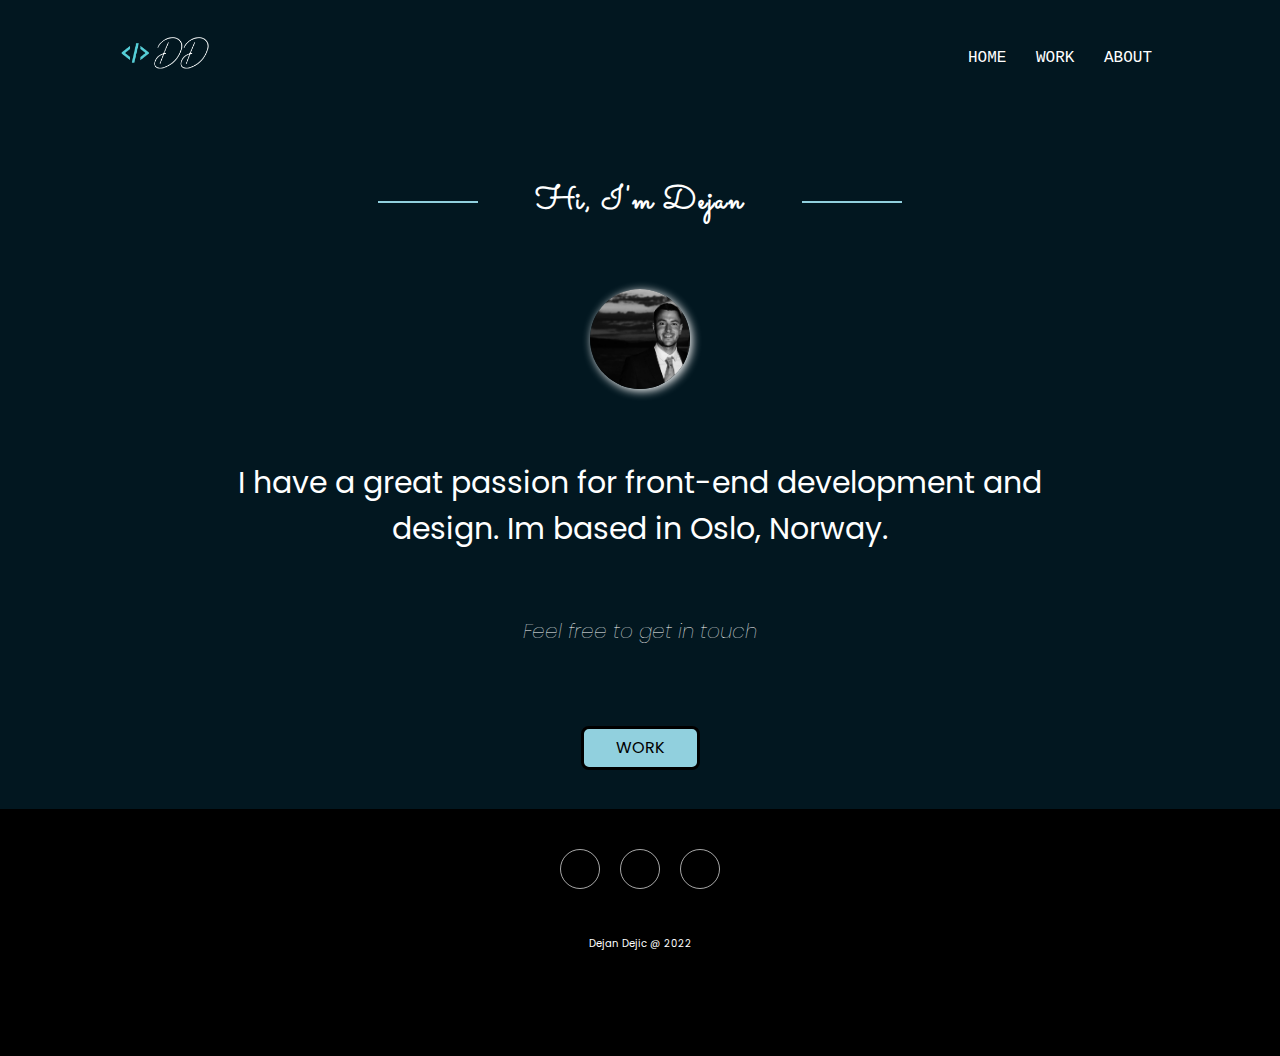
<file: index.html>
<!DOCTYPE html>
<html lang="en">

<head>
  <meta charset="UTF-8">
  <meta http-equiv="X-UA-Compatible" content="IE=edge">
  <meta name="viewport" content="width=device-width, initial-scale=1.0">
  <meta name="description" content="The universe of shoes made by ShoesByDD. Nike, K-Swiss and much more">
  <title>Home page</title>
  <link href="https://cdn.jsdelivr.net/npm/bootstrap@5.1.3/dist/css/bootstrap.min.css" rel="stylesheet" integrity="sha384-1BmE4kWBq78iYhFldvKuhfTAU6auU8tT94WrHftjDbrCEXSU1oBoqyl2QvZ6jIW3" crossorigin="anonymous">
  <link rel="stylesheet" href="https://cdnjs.cloudflare.com/ajax/libs/font-awesome/6.0.0-beta2/css/all.min.css"
  integrity="sha512-YWzhKL2whUzgiheMoBFwW8CKV4qpHQAEuvilg9FAn5VJUDwKZZxkJNuGM4XkWuk94WCrrwslk8yWNGmY1EduTA=="
  crossorigin="anonymous" referrerpolicy="no-referrer" />
  <link href="css/style.css" rel="stylesheet">
</head>

<body>
  <header>
    <a href="#" class="logo"><img src="images/3f320a4b-db79-479c-8be3-c5a299585dab.png" alt="Logo"></a>
    <div id="hamburger" class="fas fa-bars"></div>
    <nav class="navbar" id="navbar">
      <a href="#home" class="nav-item active">HOME</a>
      <a href="work.html" class="nav-item">WORK</a>
      <a href="about.html" class="nav-item">ABOUT</a>
    </nav>
  </header>

  <section class="intro-container">
    <h1 class="home-title">Hi, I'm Dejan</h1>
    <div class="product-box">
    <img src="images/1594217593320.jpeg" alt="Intro img" class="intro-img">
    <p>I have a great passion for front-end development and design. Im based in Oslo, Norway.</p>
    <p class="undertext">Feel free to get in touch</p>
    <a href="work.html" class="button">WORK</a>
    </div>
  </section>

  <section class="footer">
    <div class="social">
      <a href="https://www.linkedin.com/in/dejan-dejic-8a02261b1/"><i class="fab fa-instagram"></i></a>
      <a href="https://www.linkedin.com/in/dejan-dejic-8a02261b1/"><i class="fab fa-facebook-f"></i></a>
      <a href="https://www.linkedin.com/in/dejan-dejic-8a02261b1/"><i class="fab fa-linkedin"></i></a>
    </div>
    <p class="copyright">
     Dejan Dejic @ 2022
    </p>
  </section>
  <script src="js/index.js" type="module"></script>
</body>
</html>
</file>
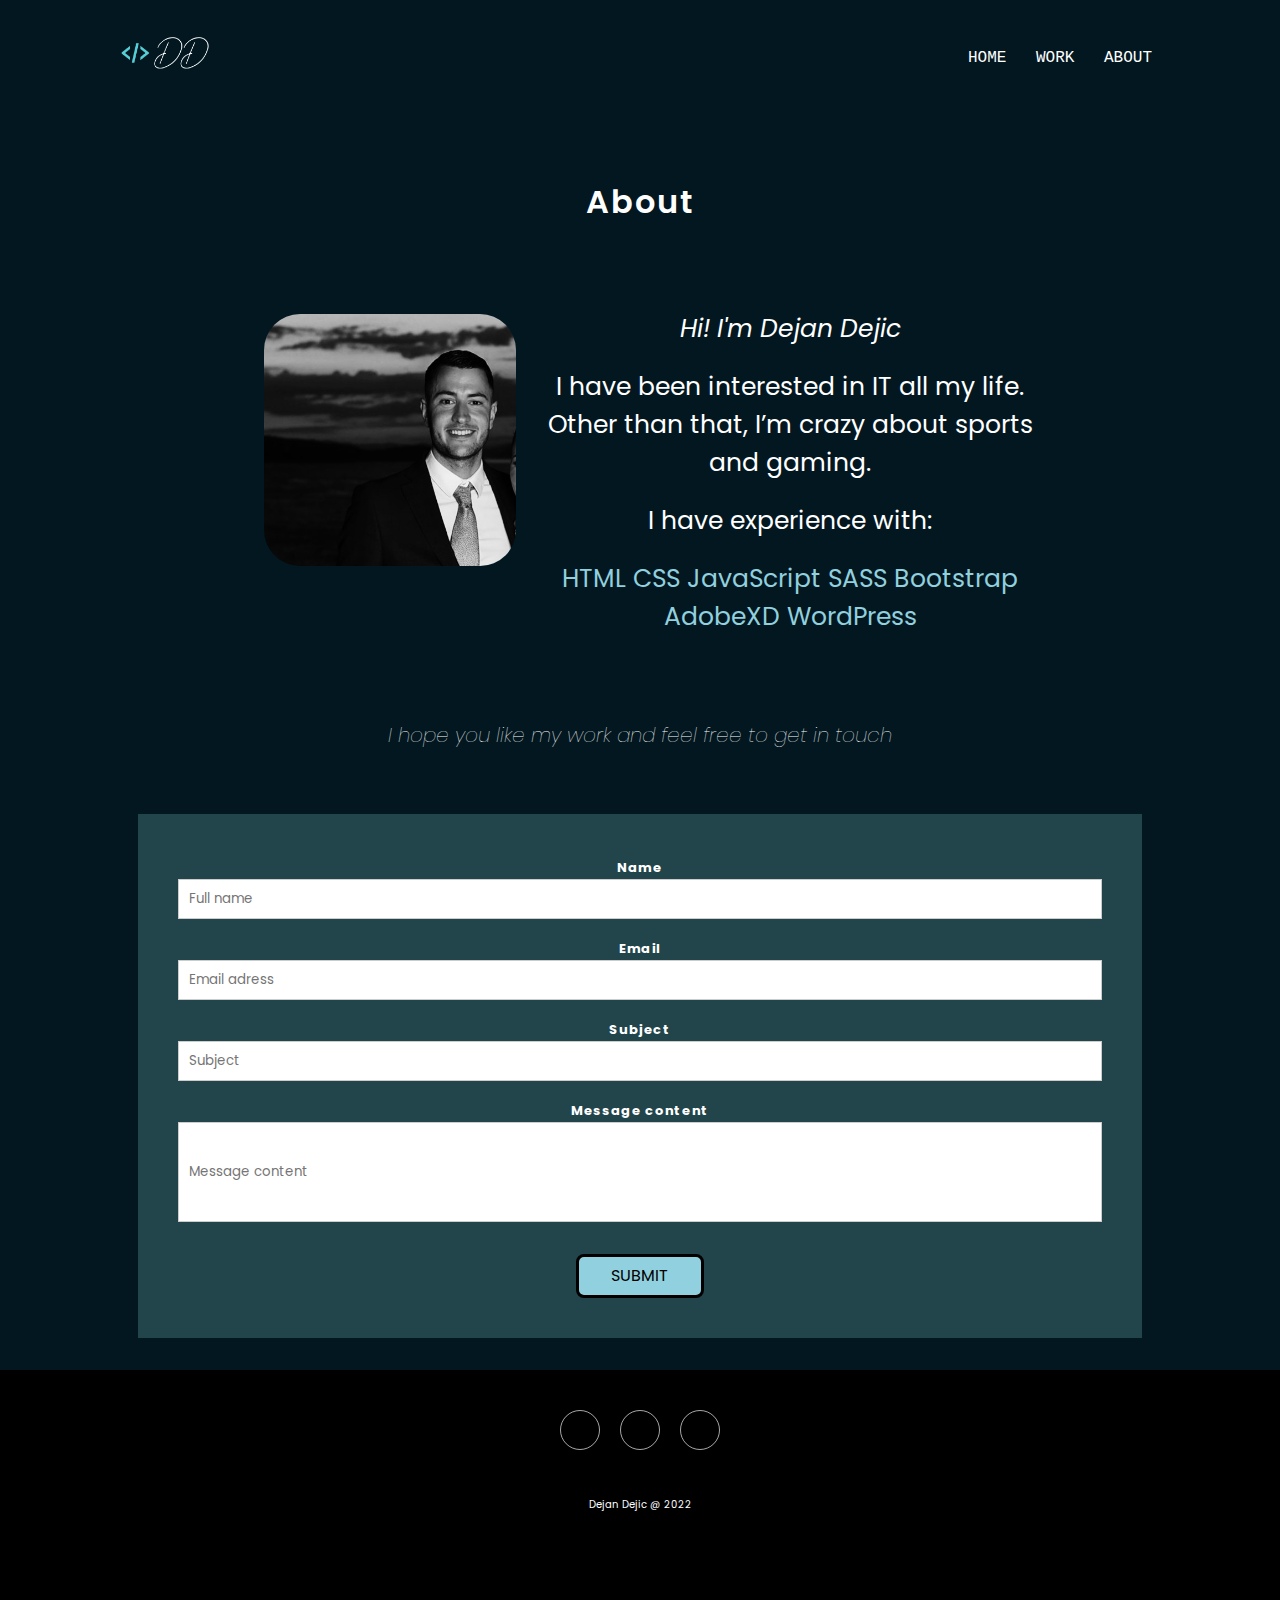
<file: about.html>
<!DOCTYPE html>
<html lang="en">

<head>
  <meta charset="UTF-8">
  <meta http-equiv="X-UA-Compatible" content="IE=edge">
  <meta name="viewport" content="width=device-width, initial-scale=1.0">
  <meta name="description" content="The universe of shoes made by ShoesByDD. Nike, K-Swiss and much more">
  <title>About page</title>
  <link href="https://cdn.jsdelivr.net/npm/bootstrap@5.1.3/dist/css/bootstrap.min.css" rel="stylesheet" integrity="sha384-1BmE4kWBq78iYhFldvKuhfTAU6auU8tT94WrHftjDbrCEXSU1oBoqyl2QvZ6jIW3" crossorigin="anonymous">
  <link rel="stylesheet" href="https://cdnjs.cloudflare.com/ajax/libs/font-awesome/6.0.0-beta2/css/all.min.css"
  integrity="sha512-YWzhKL2whUzgiheMoBFwW8CKV4qpHQAEuvilg9FAn5VJUDwKZZxkJNuGM4XkWuk94WCrrwslk8yWNGmY1EduTA=="
  crossorigin="anonymous" referrerpolicy="no-referrer" />
  <link href="css/style.css" rel="stylesheet">
</head>

<body>
  <header>
    <a href="index.html" class="logo"><img src="images/3f320a4b-db79-479c-8be3-c5a299585dab.png" alt="Logo"></a>
    <div id="hamburger" class="fas fa-bars"></div>
    <nav class="navbar" id="navbar">
      <a href="index.html" class="nav-item active">HOME</a>
      <a href="work.html" class="nav-item">WORK</a>
      <a href="#about" class="nav-item">ABOUT</a>
    </nav>
  </header>

  <section class="intro-container">
    <h1 class="section-title">About</h1>
    <div class="product-box">
    <div class="text">
    <img src="images/1594217593320.jpeg" alt="Intro img" class="about-img">
    <p class="undertext">Hi! I'm Dejan Dejic</p>

       <p>I have been interested in IT all my life. 
        Other than that, I’m crazy about sports and gaming.</p>
        <p>I have experience with: </p>
            <p class="experience">
            HTML 
            CSS
            JavaScript
            SASS
            Bootstrap
            AdobeXD
            WordPress</p>
        </div>
        <p class="undertext">I hope you like my work and feel free to get in touch</p>
        <div class="contact-form">
            <form>
               <div class="form-input">
                  <label>
                  <span>Name</span>
                  <input name="firstName"id="firstName" placeholder="Full name">
                  </label>
                  <div class="form-error" id="nameError">Should be more than 2 characters long</div>
               </div>
               <div class="form-input">
                  <label>
                  <span>Email</span>
                  <input name="email"id="email" placeholder="Email adress">
                  </label>
                  <div class="form-error" id="emailError">Must be a valid email address</div>
               </div>
               <div class="form-input">
                  <label>
                  <span>Subject</span>
                  <input name="subject"id="subject" placeholder="Subject">
                  </label>
                  <div class="form-error" id="subjectError">Should be more than 5 characters long</div>
               </div>
               <div class="form-input">
                  <label>
                  <span>Message content</span>
                  <input name="message"id="message" placeholder="Message content">
                  </label>
                  <div class="form-error" id="messageError">Should be more than 10 characters long</div>
               </div>
               <input type="submit" value="Submit">
            </form>
         </div>
    </div>
</div>
  </section>

  <section class="footer">
    <div class="social">
      <a href="https://www.linkedin.com/in/dejan-dejic-8a02261b1/"><i class="fab fa-instagram"></i></a>
      <a href="https://www.linkedin.com/in/dejan-dejic-8a02261b1/"><i class="fab fa-facebook-f"></i></a>
      <a href="https://www.linkedin.com/in/dejan-dejic-8a02261b1/"><i class="fab fa-linkedin"></i></a>
    </div>
    <p class="copyright">
     Dejan Dejic @ 2022
    </p>
  </section>
  <script src="js/contact.js" type="module"></script>
  <script src="js/index.js" type="module"></script>
</body>
</html>
</file>
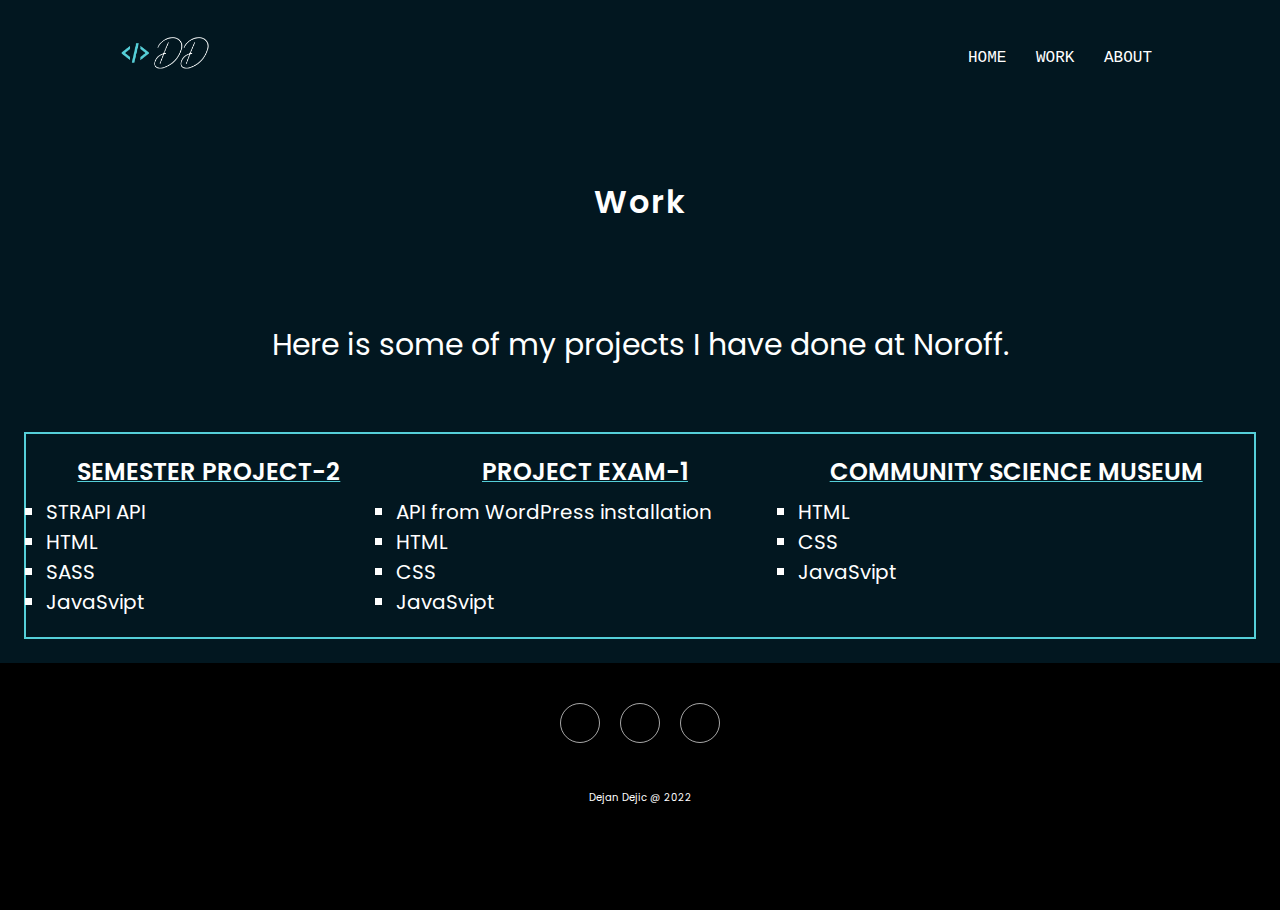
<file: work.html>
<!DOCTYPE html>
<html lang="en">

<head>
  <meta charset="UTF-8">
  <meta http-equiv="X-UA-Compatible" content="IE=edge">
  <meta name="viewport" content="width=device-width, initial-scale=1.0">
  <meta name="description" content="The universe of shoes made by ShoesByDD. Nike, K-Swiss and much more">
  <title>Projects page</title>
  <link href="https://cdn.jsdelivr.net/npm/bootstrap@5.1.3/dist/css/bootstrap.min.css" rel="stylesheet" integrity="sha384-1BmE4kWBq78iYhFldvKuhfTAU6auU8tT94WrHftjDbrCEXSU1oBoqyl2QvZ6jIW3" crossorigin="anonymous">
  <link rel="stylesheet" href="https://cdnjs.cloudflare.com/ajax/libs/font-awesome/6.0.0-beta2/css/all.min.css"
  integrity="sha512-YWzhKL2whUzgiheMoBFwW8CKV4qpHQAEuvilg9FAn5VJUDwKZZxkJNuGM4XkWuk94WCrrwslk8yWNGmY1EduTA=="
  crossorigin="anonymous" referrerpolicy="no-referrer" />
  <link href="css/style.css" rel="stylesheet">
</head>

<body>
  <header>
    <a href="index.html" class="logo"><img src="images/3f320a4b-db79-479c-8be3-c5a299585dab.png" alt="Logo"></a>
    <div id="hamburger" class="fas fa-bars"></div>
    <nav class="navbar" id="navbar">
      <a href="index.html" class="nav-item active">HOME</a>
      <a href="work.html" class="nav-item">WORK</a>
      <a href="about.html" class="nav-item">ABOUT</a>
    </nav>
  </header>

  <h1 class="section-title">Work</h1>
  <p class="underline">Here is some of my projects I have done at Noroff.</p>
  <div class="work-content">
    <!--Box-1-->
    <div class="work-box">
    <a href="https://super-twilight-719843.netlify.app/"> <h2 class="work-title">Semester Project-2</h2></a>   
      <ul class="description">
        <li>STRAPI API</li>
        <li>HTML</li>
        <li>SASS</li>
        <li>JavaSvipt</li>
        </ul>
    </div>
     <!--Box-2-->
     <div class="work-box">     
       <a href="https://melodic-sundae-85695c.netlify.app/"><h2 class="work-title">Project Exam-1</h2></a>
       <ul class="description">
        <li>API from WordPress installation</li>
        <li>HTML</li>
        <li>CSS</li>
        <li>JavaSvipt</li>
        </ul>
     
  
 
     </div>
      <!--Box-3-->
    <div class="work-box">
     <a href="https://nostalgic-albattani-2de902.netlify.app/index.html"><h2 class="work-title">COMMUNITY SCIENCE MUSEUM</h2></a>
     <ul class="description">
        <li>HTML</li>
        <li>CSS</li>
        <li>JavaSvipt</li>
        </ul>
   </div>


  </div>

  <section class="footer">
    <div class="social">
      <a href="https://www.linkedin.com/in/dejan-dejic-8a02261b1/"><i class="fab fa-instagram"></i></a>
      <a href="https://www.linkedin.com/in/dejan-dejic-8a02261b1/"><i class="fab fa-facebook-f"></i></a>
      <a href="https://www.linkedin.com/in/dejan-dejic-8a02261b1/"><i class="fab fa-linkedin"></i></a>
    </div>
    <p class="copyright">
     Dejan Dejic @ 2022
    </p>
  </section>
  <script src="js/index.js" type="module"></script>
  <script src="js/contact.js" type="module"></script>
</body>
</html>
</file>
<file: css/style.css>
@import "_home.css";
@import "_nav.css";
@import "_footer.css";
@import "_about.css";
@import "_work.css";
</file>
